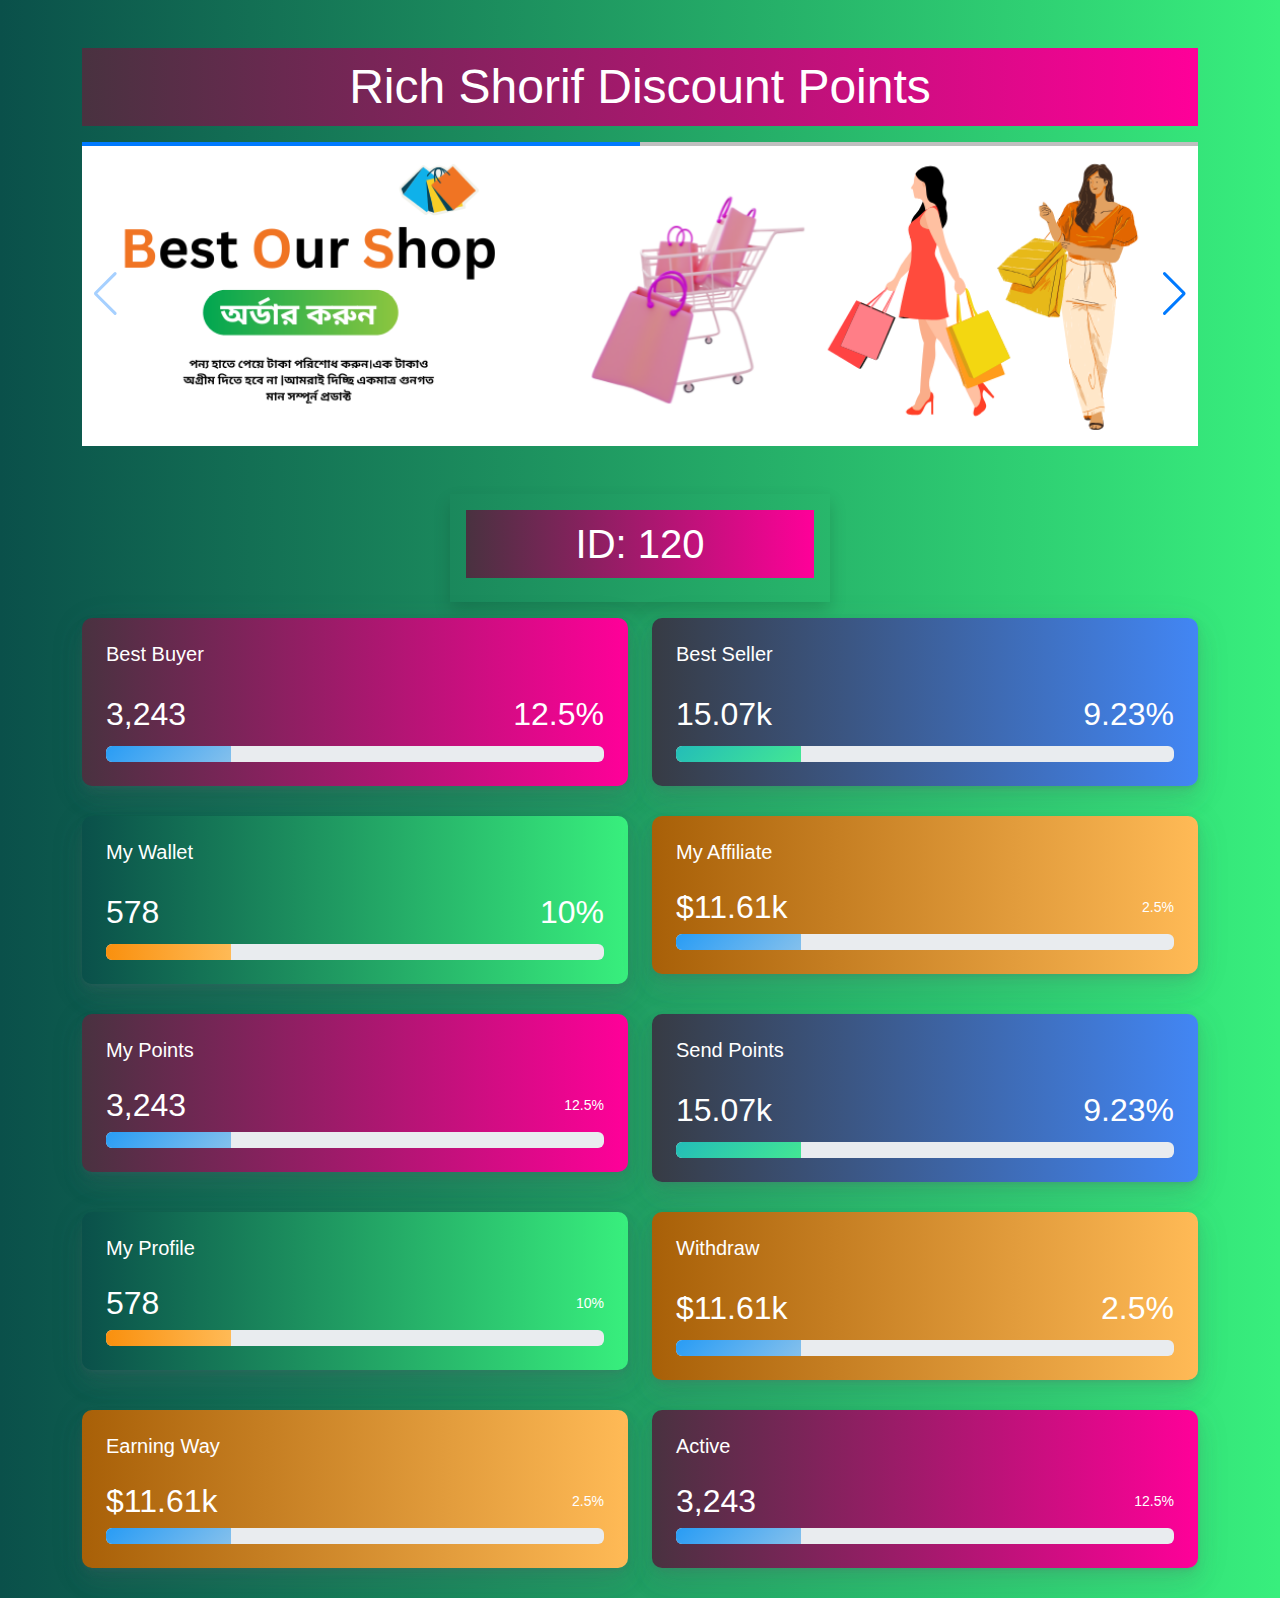
<file: index.html>
<!DOCTYPE html>
<html lang="en">
<head>
    <meta charset="utf-8">
    <title>Home</title>
    <meta name="viewport" content="width=device-width, initial-scale=1">
    <link href="https://cdn.jsdelivr.net/npm/bootstrap@5.3.0-alpha1/dist/css/bootstrap.min.css" rel="stylesheet">
     <link rel="stylesheet" href="style.css">
     <link rel="stylesheet" href="https://cdn.jsdelivr.net/npm/swiper@11/swiper-bundle.min.css" />

     <!-- Demo styles -->
     <style>
       html,
       body {
         position: relative;
         height: 100%;
       }
   
       body {
         background: #eee;
         font-family: Helvetica Neue, Helvetica, Arial, sans-serif;
         font-size: 14px;
         color: #000;
         margin: 0;
         padding: 0;
       }
   
       .swiper {
         width: 100%;
         height: 100%;
       }
   
       .swiper-slide {
         text-align: center;
         font-size: 18px;
         background: #fff;
         display: flex;
         justify-content: center;
         align-items: center;
       }
   
       .swiper-slide img {
         display: block;
         width: 100%;
         height: 100%;
         object-fit: cover;
       }
     </style>
</head>
<body>
<link rel="stylesheet" href="https://cdnjs.cloudflare.com/ajax/libs/font-awesome/5.12.1/css/all.min.css" integrity="sha256-mmgLkCYLUQbXn0B1SRqzHar6dCnv9oZFPEC1g1cwlkk=" crossorigin="anonymous" />
<div class="container my-5">
    <h1 class="text-center my-3 rich">Rich Shorif Discount Points</h1>
    <div class="row">
        <div class="col-md-12">
            <div class="swiper mySwiper">
                <div class="swiper-wrapper">
                  <div class="swiper-slide">
                    <img src="./Best Our Shop (3).png" alt="">
                  </div>
                  <div class="swiper-slide">
                    <img src="./Best Our Shop (3).png" alt="">
                  </div>
                   
                </div>
                <div class="swiper-button-next"></div>
                <div class="swiper-button-prev"></div>
                <div class="swiper-pagination"></div>
              </div>
        </div>
    </div>
</div>

<div class="container">
    <div class="row">
        <div class="col-md-4 m-auto text-center shadow p-3 ">
            <h1>ID: 120</h1>
        </div>
    </div>
</div>

<div class="container my-3">
    
    <div class="row">
        <div class="col-xl-6 col-lg-6 col-sm-6">
            <a href="best_buyer.html">
            <div class="card l-bg-cherry">
                <div class="card-statistic-3 p-4">
                    <div class="card-icon card-icon-large"><i class="fas fa-shopping-cart"></i></div>
                    <div class="mb-4">
                        <h5 class="card-title mb-0">Best Buyer</h5>
                    </div>
                    <div class="row align-items-center mb-2">
                        <div class="col-8">
                            <h2 class="d-flex align-items-center mb-0">
                                3,243
                            </h2>
                        </div>
                        <div class="col-4 text-end">
                            <span>12.5% <i class="fa fa-arrow-up"></i></span>
                        </div>
                    </div>
                    <div class="progress mt-1">
                        <div class="progress-bar l-bg-cyan" role="progressbar" style="width: 25%;" aria-valuenow="25" aria-valuemin="0" aria-valuemax="100"></div>
                    </div>
                </div>
            </a>
            </div>
        </div>
        <div class="col-sm-6 col-md-6 col-lg-6 col-xl-6">
            <a href="best_seller.html">
            <div class="card l-bg-blue-dark">
                <div class="card-statistic-3 p-4">
                    <div class="card-icon card-icon-large"><i class="fas fa-users"></i></div>
                    <div class="mb-4">
                        
                            <h5 class="card-title mb-0">Best Seller</h5>
                         
                    </div>
                    <div class="row align-items-center mb-2">
                        <div class="col-8">
                            <h2 class="d-flex align-items-center mb-0">
                                15.07k
                            </h2>
                        </div>
                        <div class="col-4 text-end">
                            <span>9.23% <i class="fa fa-arrow-up"></i></span>
                        </div>
                    </div>
                    <div class="progress mt-1">
                        <div class="progress-bar l-bg-green" role="progressbar" style="width: 25%;" aria-valuenow="25" aria-valuemin="0" aria-valuemax="100"></div>
                    </div>
                </div>
            </div>
        </a>
        </div>
        <div class="col-sm-6 col-md-6 col-lg-6 col-xl-6">
            <a href="my-wallet.html">
            <div class="card l-bg-green-dark">
                <div class="card-statistic-3 p-4">
                    <div class="card-icon card-icon-large"><i class="fas fa-ticket-alt"></i></div>
                    <div class="mb-4">
                        <h5 class="card-title mb-0">My Wallet</h5>
                    </div>
                    <div class="row align-items-center mb-2">
                        <div class="col-8">
                            <h2 class="d-flex align-items-center mb-0">
                                578
                            </h2>
                        </div>
                        <div class="col-4 text-end">
                            <span>10% <i class="fa fa-arrow-up"></i></span>
                        </div>
                    </div>
                    <div class="progress mt-1">
                        <div class="progress-bar l-bg-orange" role="progressbar" style="width: 25%;" aria-valuenow="25" aria-valuemin="0" aria-valuemax="100"></div>
                    </div>
                </div>
            </div>
        </a>
        </div>
        <div class="col-sm-6 col-md-6 col-lg-6 col-xl-6">
            <div class="card l-bg-orange-dark">
                <div class="card-statistic-3 p-4">
                    <div class="card-icon card-icon-large"><i class="fas fa-dollar-sign"></i></div>
                    <div class="mb-4">
                        <h5 class="card-title mb-0">My Affiliate</h5>
                    </div>
                    <div class="row align-items-center mb-2">
                        <div class="col-8">
                            <h2 class="d-flex align-items-center mb-0">
                                $11.61k
                            </h2>
                        </div>
                        <div class="col-4 text-end">
                            <span>2.5% <i class="fa fa-arrow-up"></i></span>
                        </div>
                    </div>
                    <div class="progress mt-1">
                        <div class="progress-bar l-bg-cyan" role="progressbar" style="width: 25%;" aria-valuenow="25" aria-valuemin="0" aria-valuemax="100"></div>
                    </div>
                </div>
            </div>
        </div>
        <div class="col-sm-6 col-md-6 col-lg-6 col-xl-6">
            <div class="card l-bg-cherry">
                <div class="card-statistic-3 p-4">
                    <div class="card-icon card-icon-large"><i class="fas fa-shopping-cart"></i></div>
                    <div class="mb-4">
                        <h5 class="card-title mb-0">My Points</h5>
                    </div>
                    <div class="row align-items-center mb-2">
                        <div class="col-8">
                            <h2 class="d-flex align-items-center mb-0">
                                3,243
                            </h2>
                        </div>
                        <div class="col-4 text-end">
                            <span>12.5% <i class="fa fa-arrow-up"></i></span>
                        </div>
                    </div>
                    <div class="progress mt-1">
                        <div class="progress-bar l-bg-cyan" role="progressbar" style="width: 25%;" aria-valuenow="25" aria-valuemin="0" aria-valuemax="100"></div>
                    </div>
                </div>
            </div>
        </div>
        <div class="col-sm-6 col-md-6 col-lg-6 col-xl-6">
            <a href="send_point.html">
            <div class="card l-bg-blue-dark">
                <div class="card-statistic-3 p-4">
                    <div class="card-icon card-icon-large"><i class="fas fa-users"></i></div>
                    <div class="mb-4">
                        <h5 class="card-title mb-0">Send Points</h5>
                    </div>
                    <div class="row align-items-center mb-2">
                        <div class="col-8">
                            <h2 class="d-flex align-items-center mb-0">
                                15.07k
                            </h2>
                        </div>
                        <div class="col-4 text-end">
                            <span>9.23% <i class="fa fa-arrow-up"></i></span>
                        </div>
                    </div>
                    <div class="progress mt-1">
                        <div class="progress-bar l-bg-green" role="progressbar" style="width: 25%;" aria-valuenow="25" aria-valuemin="0" aria-valuemax="100"></div>
                    </div>
                </div>
            </div>
        </a>
        </div>
        <div class="col-sm-6 col-md-6 col-lg-6 col-xl-6">
            <div class="card l-bg-green-dark">
                <div class="card-statistic-3 p-4">
                    <div class="card-icon card-icon-large"><i class="fas fa-ticket-alt"></i></div>
                    <div class="mb-4">
                        <h5 class="card-title mb-0">My Profile</h5>
                    </div>
                    <div class="row align-items-center mb-2">
                        <div class="col-8">
                            <h2 class="d-flex align-items-center mb-0">
                                578
                            </h2>
                        </div>
                        <div class="col-4 text-end">
                            <span>10% <i class="fa fa-arrow-up"></i></span>
                        </div>
                    </div>
                    <div class="progress mt-1">
                        <div class="progress-bar l-bg-orange" role="progressbar" style="width: 25%;" aria-valuenow="25" aria-valuemin="0" aria-valuemax="100"></div>
                    </div>
                </div>
            </div>
        </div>
        <div class="col-sm-6 col-md-6 col-lg-6 col-xl-6">
            <a href="withdraw.html">
            <div class="card l-bg-orange-dark">
                <div class="card-statistic-3 p-4">
                    <div class="card-icon card-icon-large"><i class="fas fa-dollar-sign"></i></div>
                    <div class="mb-4">
                        <h5 class="card-title mb-0">Withdraw</h5>
                    </div>
                    <div class="row align-items-center mb-2">
                        <div class="col-8">
                            <h2 class="d-flex align-items-center mb-0">
                                $11.61k
                            </h2>
                        </div>
                        <div class="col-4 text-end">
                            <span>2.5% <i class="fa fa-arrow-up"></i></span>
                        </div>
                    </div>
                    <div class="progress mt-1">
                        <div class="progress-bar l-bg-cyan" role="progressbar" style="width: 25%;" aria-valuenow="25" aria-valuemin="0" aria-valuemax="100"></div>
                    </div>
                </div>
            </div>
        </a>
        </div>
        <div class="col-sm-6 col-md-6 col-lg-6 col-xl-6">
            <div class="card l-bg-orange-dark">
                <div class="card-statistic-3 p-4">
                    <div class="card-icon card-icon-large"><i class="fas fa-dollar-sign"></i></div>
                    <div class="mb-4">
                        <h5 class="card-title mb-0">Earning Way</h5>
                    </div>
                    <div class="row align-items-center mb-2">
                        <div class="col-8">
                            <h2 class="d-flex align-items-center mb-0">
                                $11.61k
                            </h2>
                        </div>
                        <div class="col-4 text-end">
                            <span>2.5% <i class="fa fa-arrow-up"></i></span>
                        </div>
                    </div>
                    <div class="progress mt-1">
                        <div class="progress-bar l-bg-cyan" role="progressbar" style="width: 25%;" aria-valuenow="25" aria-valuemin="0" aria-valuemax="100"></div>
                    </div>
                </div>
            </div>
        </div>
        <div class="col-sm-6 col-md-6 col-lg-6 col-xl-6">
            <div class="card l-bg-cherry">
                <div class="card-statistic-3 p-4">
                    <div class="card-icon card-icon-large"><i class="fas fa-shopping-cart"></i></div>
                    <div class="mb-4">
                        <h5 class="card-title mb-0">Active</h5>
                    </div>
                    <div class="row align-items-center mb-2">
                        <div class="col-8">
                            <h2 class="d-flex align-items-center mb-0">
                                3,243
                            </h2>
                        </div>
                        <div class="col-4 text-end">
                            <span>12.5% <i class="fa fa-arrow-up"></i></span>
                        </div>
                    </div>
                    <div class="progress mt-1">
                        <div class="progress-bar l-bg-cyan" role="progressbar" style="width: 25%;" aria-valuenow="25" aria-valuemin="0" aria-valuemax="100"></div>
                    </div>
                </div>
            </div>
        </div>
    </div>
</div>


<script src="https://cdn.jsdelivr.net/npm/swiper@11/swiper-bundle.min.js"></script>
<script src="https://cdn.jsdelivr.net/npm/bootstrap@5.3.0-alpha1/dist/js/bootstrap.bundle.min.js"></script>
<script>
    var swiper = new Swiper(".mySwiper", {
      pagination: {
        el: ".swiper-pagination",
        type: "progressbar",
      },
      navigation: {
        nextEl: ".swiper-button-next",
        prevEl: ".swiper-button-prev",
      },
    });
  </script>
</body>
</html>
</file>
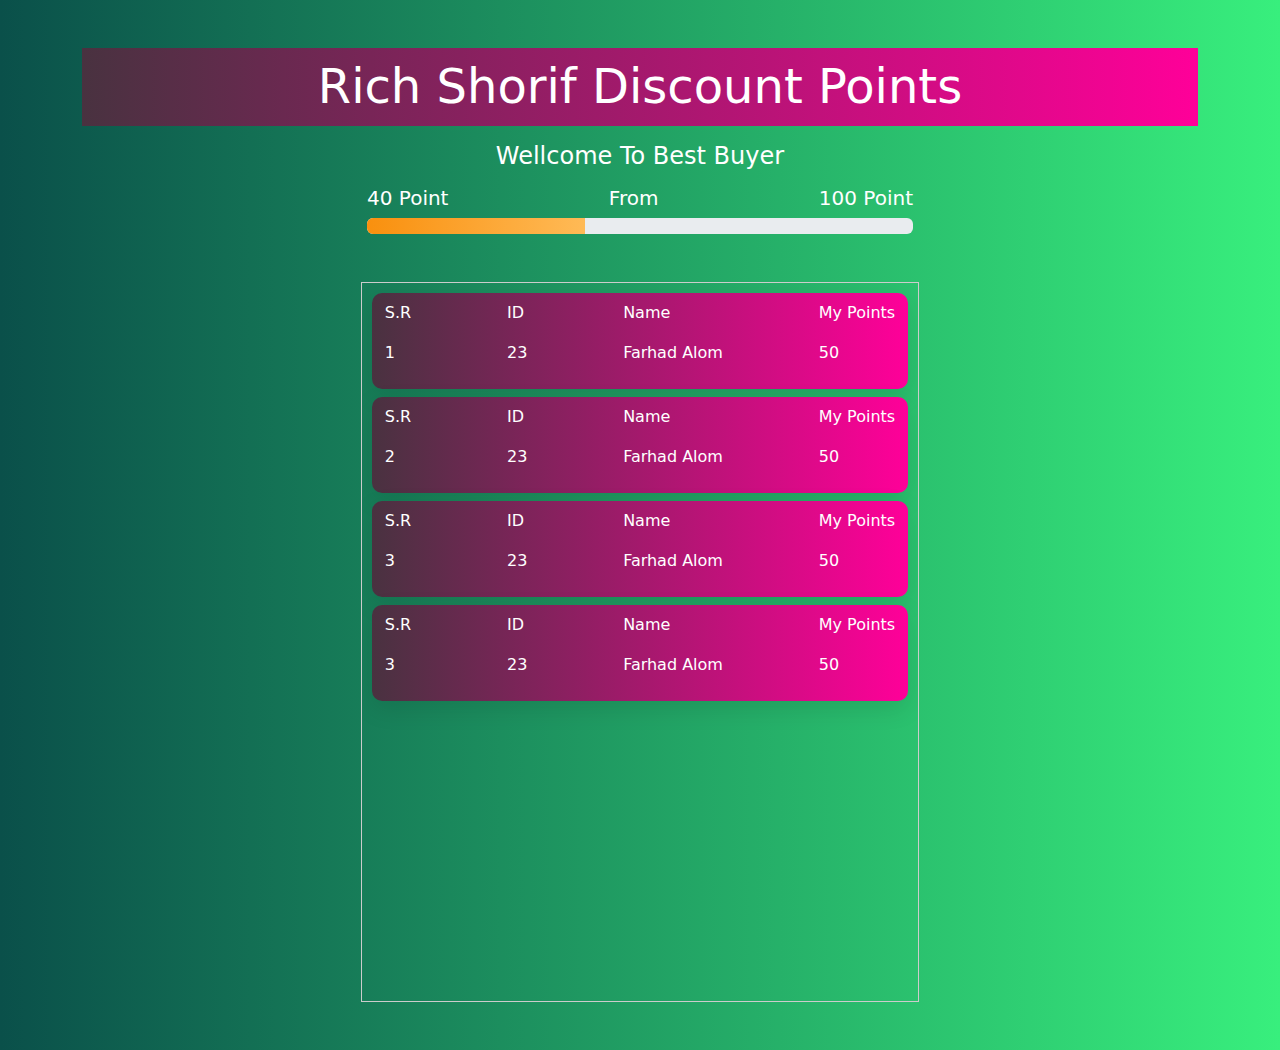
<file: best_buyer.html>
<!DOCTYPE html>
<html lang="en">
<head>
    <meta charset="utf-8">
    <title>Best Buyer</title>
    <meta name="viewport" content="width=device-width, initial-scale=1">
    <link href="https://cdn.jsdelivr.net/npm/bootstrap@5.3.0-alpha1/dist/css/bootstrap.min.css" rel="stylesheet">
     <link rel="stylesheet" href="style.css">
     <link href="https://cdn.datatables.net/1.13.6/css/dataTables.bootstrap5.min.css" rel="stylesheet">
     <link rel="stylesheet" href="https://cdnjs.cloudflare.com/ajax/libs/font-awesome/5.12.1/css/all.min.css" integrity="sha256-mmgLkCYLUQbXn0B1SRqzHar6dCnv9oZFPEC1g1cwlkk=" crossorigin="anonymous" />
</head>
<body>


  <div class="container mt-5">
    <h1 class="text-center my-2 rich">Rich Shorif Discount Points</h1>
    <h4 class="text-center my-3">Wellcome To Best Buyer</h4>
    <div class="row">
        <div class="col-md-6 m-auto">
           <div class="div">
            <div class="target">
                <h5>40 Point</h5>
            <h5>From</h5>
            <h5>100 Point</h5>
            </div>
           </div>
            <div class="progress" role="progressbar" aria-label="Success example" aria-valuenow="25" aria-valuemin="0" aria-valuemax="100">
                <div class="progress-bar progress_id l-bg-orange" style="width: 40%"></div> 
              </div>
              
        </div>
        
    </div>

    <div class="container my-5">
        <div class="row">
            <div class="col-md-6 m-auto buyer">
                 <div class="best-buyer mb-2">
                    <div class="id">
                       <p>S.R</p>
                       <p>1</p>
                    </div>
                    <div class="id">
                        <p>ID</p>
                        <p>23</p>
                    </div>
                    <div class="name">
                        <p>Name</p>
                        <p>Farhad Alom</p>
                    </div>
                    <div class="name">
                        <p>My Points</p>
                        <p>50</p>
                    </div>
                 </div>
                 <div class="best-buyer mb-2">
                    <div class="id">
                       <p>S.R</p>
                       <p>2</p>
                    </div>
                    <div class="id">
                        <p>ID</p>
                        <p>23</p>
                    </div>
                    <div class="name">
                        <p>Name</p>
                        <p>Farhad Alom</p>
                    </div>
                    <div class="name">
                        <p>My Points</p>
                        <p>50</p>
                    </div>
                 </div>
                 <div class="best-buyer mb-2">
                    <div class="id">
                       <p>S.R</p>
                       <p>3</p>
                    </div>
                    <div class="id">
                        <p>ID</p>
                        <p>23</p>
                    </div>
                    <div class="name">
                        <p>Name</p>
                        <p>Farhad Alom</p>
                    </div>
                    <div class="name">
                        <p>My Points</p>
                        <p>50</p>
                    </div>
                 </div>
                 <div class="best-buyer mb-2">
                    <div class="id">
                       <p>S.R</p>
                       <p>3</p>
                    </div>
                    <div class="id">
                        <p>ID</p>
                        <p>23</p>
                    </div>
                    <div class="name">
                        <p>Name</p>
                        <p>Farhad Alom</p>
                    </div>
                    <div class="name">
                        <p>My Points</p>
                        <p>50</p>
                    </div>
                 </div>
            </div>
        </div>
    </div>
  </div> 

  <script src="https://code.jquery.com/jquery-3.7.1.min.js"></script>
  <!-- DataTables JS -->
  <script src="https://cdn.datatables.net/1.13.6/js/jquery.dataTables.min.js"></script>
  <script src="https://cdn.datatables.net/1.13.6/js/dataTables.bootstrap5.min.js"></script>
<script src="https://cdn.jsdelivr.net/npm/bootstrap@5.3.0-alpha1/dist/js/bootstrap.bundle.min.js"></script>
<script>
    $(document).ready(function() {
        $('#example').DataTable({
            "paging": true,
            "searching": true,
            "ordering": true,
            "info": true,
            "lengthChange": true,
            "pageLength": 10,
        });
    });
</script>

</body>
</html>
</file>
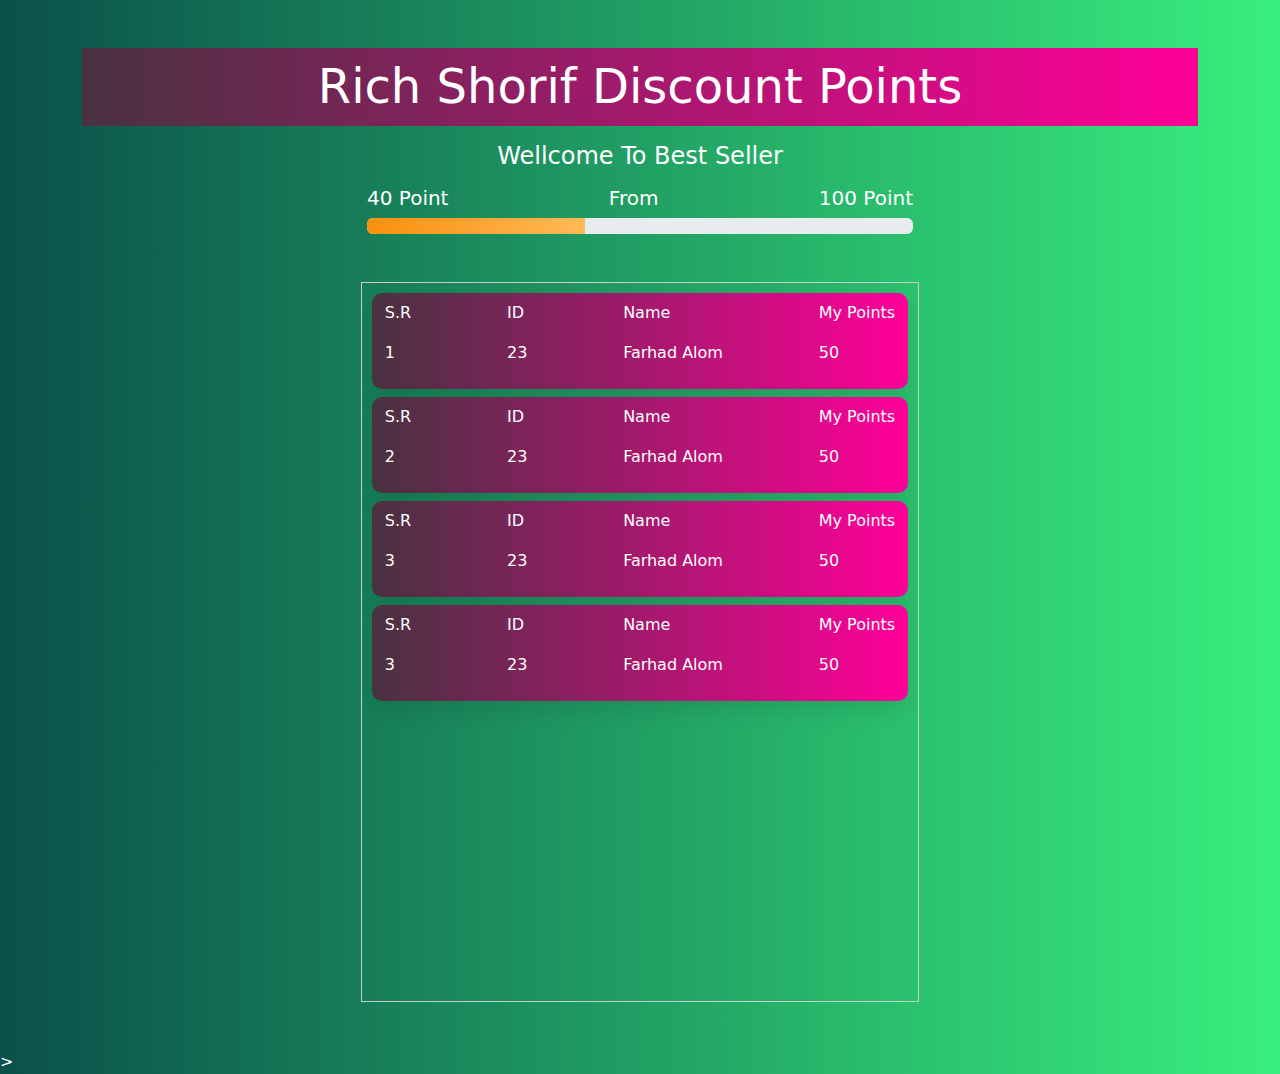
<file: best_seller.html>
<!DOCTYPE html>
<html lang="en">
<head>
    <meta charset="utf-8">
    <title>Best Seller</title>
    <meta name="viewport" content="width=device-width, initial-scale=1">
    <link href="https://cdn.jsdelivr.net/npm/bootstrap@5.3.0-alpha1/dist/css/bootstrap.min.css" rel="stylesheet">
     <link rel="stylesheet" href="style.css">
     <link href="https://cdn.datatables.net/1.13.6/css/dataTables.bootstrap5.min.css" rel="stylesheet">
     <link rel="stylesheet" href="https://cdnjs.cloudflare.com/ajax/libs/font-awesome/5.12.1/css/all.min.css" integrity="sha256-mmgLkCYLUQbXn0B1SRqzHar6dCnv9oZFPEC1g1cwlkk=" crossorigin="anonymous" />
</head>
<body>


  <div class="container mt-5">
    <h1 class="text-center my-2 rich">Rich Shorif Discount Points</h1>
    <h4 class="text-center my-3">Wellcome To Best Seller</h4>
    <div class="row">
        <div class="col-md-6 m-auto">
           <div class="div">
            <div class="target">
                <h5>40 Point</h5>
            <h5>From</h5>
            <h5>100 Point</h5>
            </div>
           </div>
            <div class="progress" role="progressbar" aria-label="Success example" aria-valuenow="25" aria-valuemin="0" aria-valuemax="100">
                <div class="progress-bar progress_id l-bg-orange" style="width: 40%"></div> 
              </div>
              
        </div>
        
    </div>

    <div class="container my-5">
        <div class="row">
            <div class="col-md-6 m-auto buyer">
                 <div class="best-buyer mb-2">
                    <div class="id">
                       <p>S.R</p>
                       <p>1</p>
                    </div>
                    <div class="id">
                        <p>ID</p>
                        <p>23</p>
                    </div>
                    <div class="name">
                        <p>Name</p>
                        <p>Farhad Alom</p>
                    </div>
                    <div class="name">
                        <p>My Points</p>
                        <p>50</p>
                    </div>
                 </div>
                 <div class="best-buyer mb-2">
                    <div class="id">
                       <p>S.R</p>
                       <p>2</p>
                    </div>
                    <div class="id">
                        <p>ID</p>
                        <p>23</p>
                    </div>
                    <div class="name">
                        <p>Name</p>
                        <p>Farhad Alom</p>
                    </div>
                    <div class="name">
                        <p>My Points</p>
                        <p>50</p>
                    </div>
                 </div>
                 <div class="best-buyer mb-2">
                    <div class="id">
                       <p>S.R</p>
                       <p>3</p>
                    </div>
                    <div class="id">
                        <p>ID</p>
                        <p>23</p>
                    </div>
                    <div class="name">
                        <p>Name</p>
                        <p>Farhad Alom</p>
                    </div>
                    <div class="name">
                        <p>My Points</p>
                        <p>50</p>
                    </div>
                 </div>
                 <div class="best-buyer mb-2">
                    <div class="id">
                       <p>S.R</p>
                       <p>3</p>
                    </div>
                    <div class="id">
                        <p>ID</p>
                        <p>23</p>
                    </div>
                    <div class="name">
                        <p>Name</p>
                        <p>Farhad Alom</p>
                    </div>
                    <div class="name">
                        <p>My Points</p>
                        <p>50</p>
                    </div>
                 </div>
            </div>
        </div>
    </div>
  </div> 

  <script src="https://code.jquery.com/jquery-3.7.1.min.js"></script>
  <!-- DataTables JS -->
 >
<script src="https://cdn.jsdelivr.net/npm/bootstrap@5.3.0-alpha1/dist/js/bootstrap.bundle.min.js"></script>
 

</body>
</html>
</file>
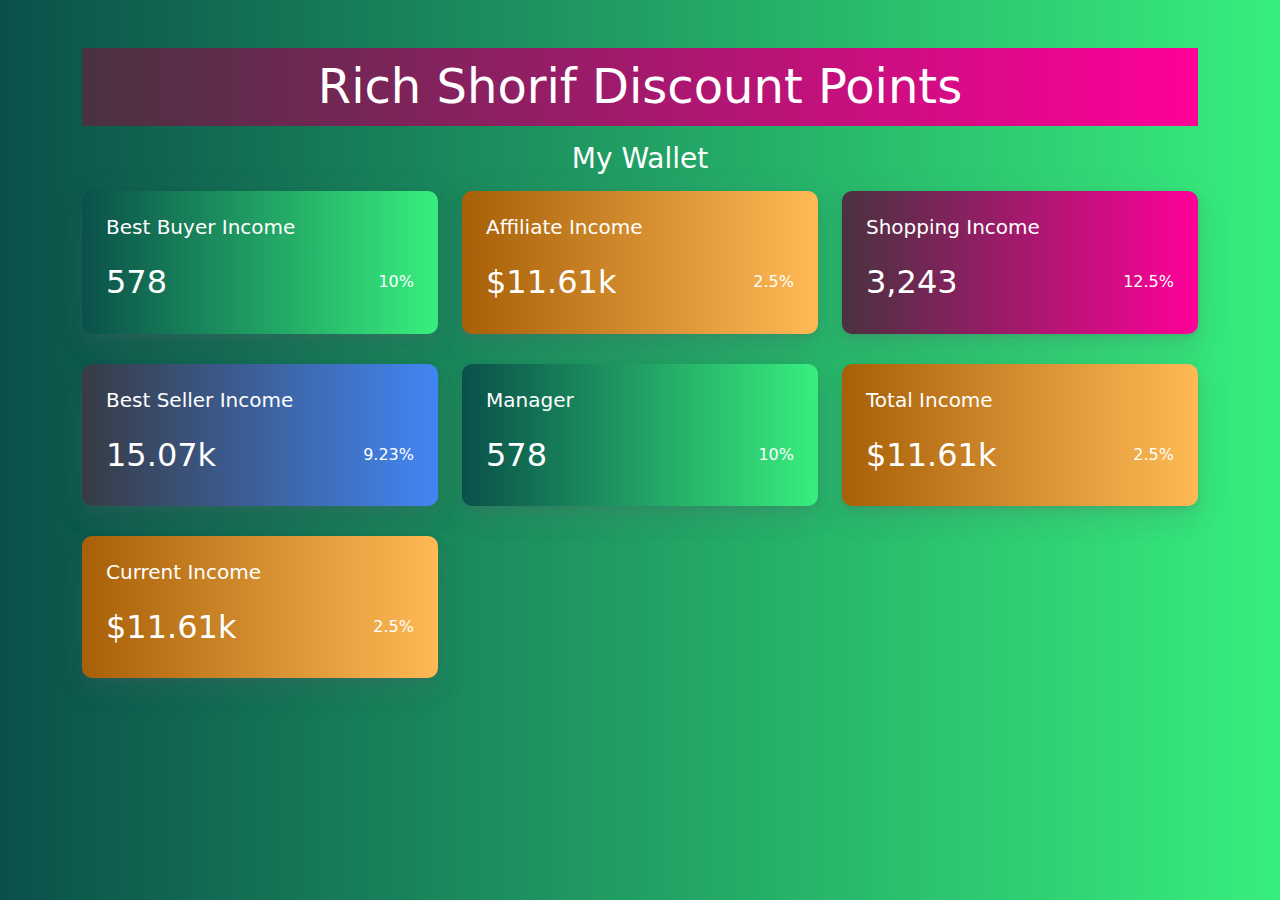
<file: my-wallet.html>
<!DOCTYPE html>
<html lang="en">
<head>
    <meta charset="utf-8">
    <title>Wallet</title>
    <meta name="viewport" content="width=device-width, initial-scale=1">
    <link href="https://cdn.jsdelivr.net/npm/bootstrap@5.3.0-alpha1/dist/css/bootstrap.min.css" rel="stylesheet">
     <link rel="stylesheet" href="style.css">
</head>
<body>
<link rel="stylesheet" href="https://cdnjs.cloudflare.com/ajax/libs/font-awesome/5.12.1/css/all.min.css" integrity="sha256-mmgLkCYLUQbXn0B1SRqzHar6dCnv9oZFPEC1g1cwlkk=" crossorigin="anonymous" />

<div class="container mt-5">
    <h1 class="text-center my-2 rich">Rich Shorif Discount Points</h1>
    <h3 class="text-center my-3">My Wallet</h3>
    <div class="row">
        
        <div class="col-md-4 col-sm-6">
             
            <div class="card l-bg-green-dark">
                <div class="card-statistic-3 p-4">
                    <div class="card-icon card-icon-large"><i class="fas fa-ticket-alt"></i></div>
                    <div class="mb-4">
                        <h5 class="card-title mb-0">Best Buyer Income</h5>
                    </div>
                    <div class="row align-items-center mb-2">
                        <div class="col-8">
                            <h2 class="d-flex align-items-center mb-0">
                                578
                            </h2>
                        </div>
                        <div class="col-4 text-end">
                            <span>10% <i class="fa fa-arrow-up"></i></span>
                        </div>
                    </div>
                    
                </div>
            </div>
    
        </div>
        <div class="col-md-4 col-sm-6">
            <div class="card l-bg-orange-dark">
                <div class="card-statistic-3 p-4">
                    <div class="card-icon card-icon-large"><i class="fas fa-dollar-sign"></i></div>
                    <div class="mb-4">
                        <h5 class="card-title mb-0">Affiliate Income</h5>
                    </div>
                    <div class="row align-items-center mb-2">
                        <div class="col-8">
                            <h2 class="d-flex align-items-center mb-0">
                                $11.61k
                            </h2>
                        </div>
                        <div class="col-4 text-end">
                            <span>2.5% <i class="fa fa-arrow-up"></i></span>
                        </div>
                    </div>
                     
                </div>
            </div>
        </div>
        <div class="col-md-4 col-sm-6">
            <div class="card l-bg-cherry">
                <div class="card-statistic-3 p-4">
                    <div class="card-icon card-icon-large"><i class="fas fa-shopping-cart"></i></div>
                    <div class="mb-4">
                        <h5 class="card-title mb-0">Shopping Income</h5>
                    </div>
                    <div class="row align-items-center mb-2">
                        <div class="col-8">
                            <h2 class="d-flex align-items-center mb-0">
                                3,243
                            </h2>
                        </div>
                        <div class="col-4 text-end">
                            <span>12.5% <i class="fa fa-arrow-up"></i></span>
                        </div>
                    </div>
                     
                </div>
            </div>
        </div>
        <div class="col-md-4 col-sm-6">
            <div class="card l-bg-blue-dark">
                <div class="card-statistic-3 p-4">
                    <div class="card-icon card-icon-large"><i class="fas fa-users"></i></div>
                    <div class="mb-4">
                        <h5 class="card-title mb-0">Best Seller Income</h5>
                    </div>
                    <div class="row align-items-center mb-2">
                        <div class="col-8">
                            <h2 class="d-flex align-items-center mb-0">
                                15.07k
                            </h2>
                        </div>
                        <div class="col-4 text-end">
                            <span>9.23% <i class="fa fa-arrow-up"></i></span>
                        </div>
                    </div>
                     
                </div>
            </div>
        </div>
        <div class="col-md-4 col-sm-6">
            <div class="card l-bg-green-dark">
                <div class="card-statistic-3 p-4">
                    <div class="card-icon card-icon-large"><i class="fas fa-ticket-alt"></i></div>
                    <div class="mb-4">
                        <h5 class="card-title mb-0">Manager</h5>
                    </div>
                    <div class="row align-items-center mb-2">
                        <div class="col-8">
                            <h2 class="d-flex align-items-center mb-0">
                                578
                            </h2>
                        </div>
                        <div class="col-4 text-end">
                            <span>10% <i class="fa fa-arrow-up"></i></span>
                        </div>
                    </div>
                     
                </div>
            </div>
        </div>
        <div class="col-md-4 col-sm-6">
            <div class="card l-bg-orange-dark">
                <div class="card-statistic-3 p-4">
                    <div class="card-icon card-icon-large"><i class="fas fa-dollar-sign"></i></div>
                    <div class="mb-4">
                        <h5 class="card-title mb-0">Total Income</h5>
                    </div>
                    <div class="row align-items-center mb-2">
                        <div class="col-8">
                            <h2 class="d-flex align-items-center mb-0">
                                $11.61k
                            </h2>
                        </div>
                        <div class="col-4 text-end">
                            <span>2.5% <i class="fa fa-arrow-up"></i></span>
                        </div>
                    </div>
                     
                </div>
            </div>
        </div>
        <div class="col-md-4 col-sm-6">
            <div class="card l-bg-orange-dark">
                <div class="card-statistic-3 p-4">
                    <div class="card-icon card-icon-large"><i class="fas fa-dollar-sign"></i></div>
                    <div class="mb-4">
                        <h5 class="card-title mb-0">Current Income</h5>
                    </div>
                    <div class="row align-items-center mb-2">
                        <div class="col-8">
                            <h2 class="d-flex align-items-center mb-0">
                                $11.61k
                            </h2>
                        </div>
                        <div class="col-4 text-end">
                            <span>2.5% <i class="fa fa-arrow-up"></i></span>
                        </div>
                    </div>
                     
                </div>
            </div>
        </div>
        
    </div>
</div>
<script src="https://cdn.jsdelivr.net/npm/bootstrap@5.3.0-alpha1/dist/js/bootstrap.bundle.min.js"></script>
</body>
</html>
</file>
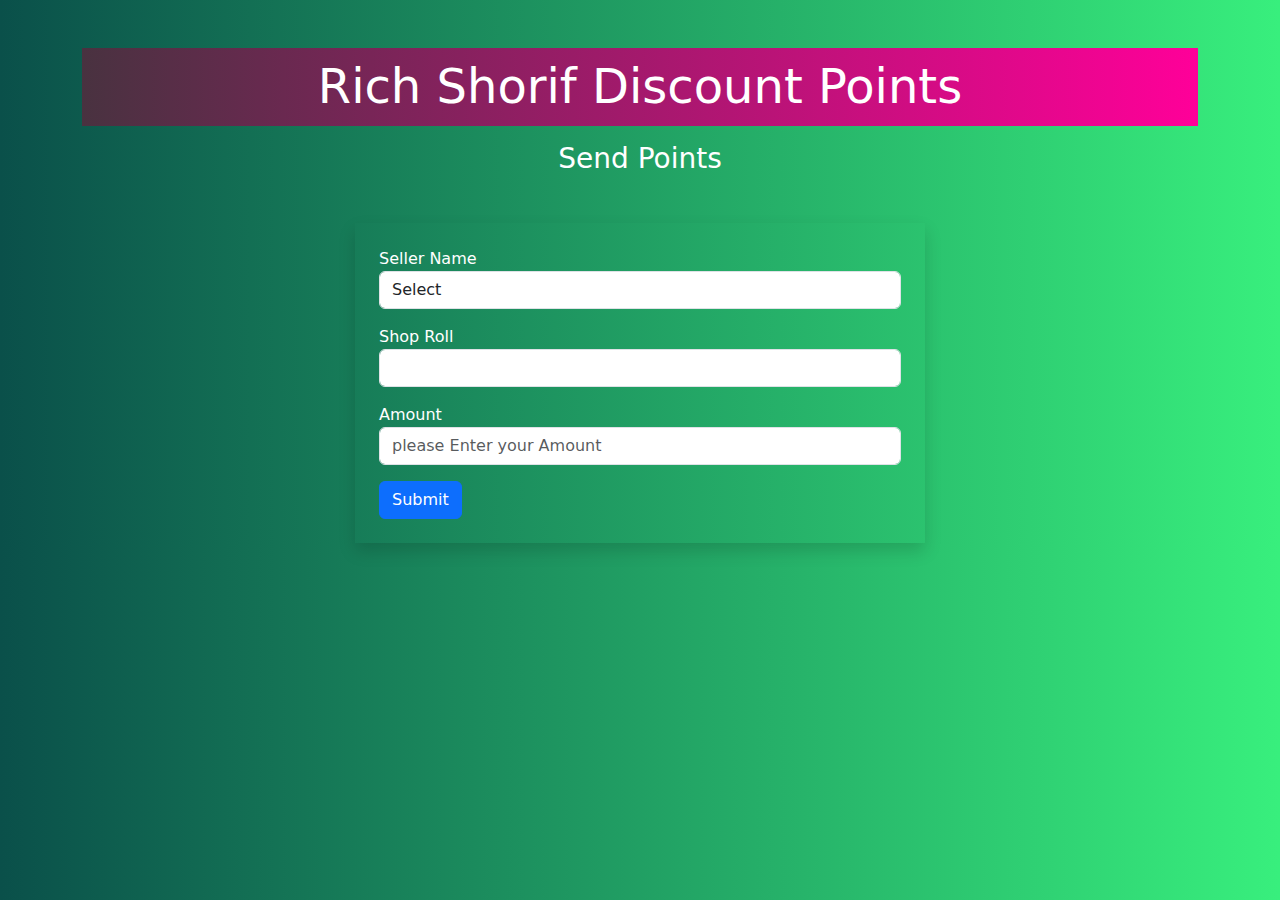
<file: send_point.html>
<!DOCTYPE html>
<html lang="en">
<head>
    <meta charset="utf-8">
    <title>Send Points</title>
    <meta name="viewport" content="width=device-width, initial-scale=1">
    <link href="https://cdn.jsdelivr.net/npm/bootstrap@5.3.0-alpha1/dist/css/bootstrap.min.css" rel="stylesheet">
     <link rel="stylesheet" href="style.css">
     <link rel="stylesheet" href="https://cdnjs.cloudflare.com/ajax/libs/font-awesome/5.12.1/css/all.min.css" integrity="sha256-mmgLkCYLUQbXn0B1SRqzHar6dCnv9oZFPEC1g1cwlkk=" crossorigin="anonymous" />
</head>
<body>

 
         <div class="container mt-5">
            <h1 class="text-center my-2 rich">Rich Shorif Discount Points</h1>
            <h3 class="text-center my-3">Send Points</h3>
             
            <div class="row mt-5">
                <div class="col-md-6 m-auto p-4 shadow payment">
                    <form action=""methods="POST">
                        <div class="form-group mb-3">
                            <label for="">Seller Name</label>
                            <select name="dealer_name" id="" class="form-control">
                                <option value="">Select</option>
                                <option value="">Rich Sharif</option>
                                <option value="">Farhad Alom</option>
                            </select>
                        </div>
                        <div class="form-group mb-3">
                            <label for="">Shop Roll</label>
                             <input type="number" name="" value=""class="form-control">
                        </div>
                        <div class="form-group mb-3">
                            <label for="">Amount</label>
                             <input type="number" class="form-control" placeholder="please Enter your Amount">
                        </div>
                        <div class="form-group">
                            <input type="submit" value="Submit" class="btn btn-primary">
                        </div>
                    </form>
                </div>
            </div>
         </div>
    
 
<script src="https://cdn.jsdelivr.net/npm/bootstrap@5.3.0-alpha1/dist/js/bootstrap.bundle.min.js"></script>
</body>
</html>
</file>
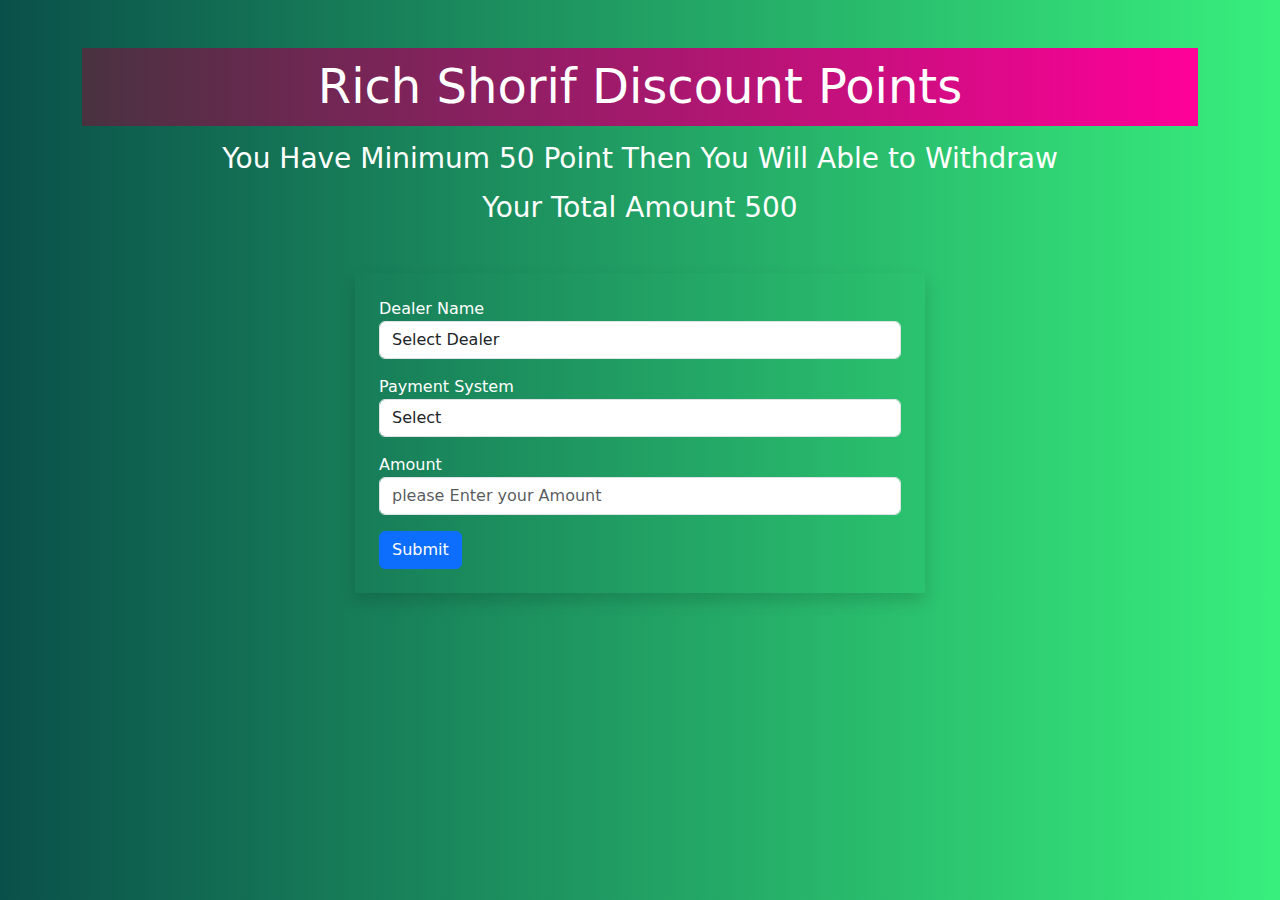
<file: withdraw.html>
<!DOCTYPE html>
<html lang="en">
<head>
    <meta charset="utf-8">
    <title>Withdraw</title>
    <meta name="viewport" content="width=device-width, initial-scale=1">
    <link href="https://cdn.jsdelivr.net/npm/bootstrap@5.3.0-alpha1/dist/css/bootstrap.min.css" rel="stylesheet">
     <link rel="stylesheet" href="style.css">
     <link rel="stylesheet" href="https://cdnjs.cloudflare.com/ajax/libs/font-awesome/5.12.1/css/all.min.css" integrity="sha256-mmgLkCYLUQbXn0B1SRqzHar6dCnv9oZFPEC1g1cwlkk=" crossorigin="anonymous" />
</head>
<body>

 
         <div class="container mt-5">
            <h1 class="text-center my-2 rich">Rich Shorif Discount Points</h1>
            <h3 class="text-center my-3">You Have Minimum 50 Point Then You Will Able to Withdraw</h3>
            <h3 class="text-center my-3">Your Total Amount 500</h3>
            <div class="row mt-5">
                <div class="col-md-6 m-auto p-4 shadow payment">
                    <form action=""methods="POST">
                        <div class="form-group mb-3">
                            <label for="">Dealer Name</label>
                            <select name="dealer_name" id="" class="form-control">
                                <option value="">Select Dealer</option>
                                <option value="">Rich Sharif</option>
                                <option value="">Farhad Alom</option>
                            </select>
                        </div>
                        <div class="form-group mb-3">
                            <label for="">Payment System</label>
                            <select name="payment" id="" class="form-control">
                                <option value="">Select</option>
                                <option value="">Bikas</option>
                                <option value="">Nogod</option>
                            </select>
                        </div>
                        <div class="form-group mb-3">
                            <label for="">Amount</label>
                             <input type="number" class="form-control" placeholder="please Enter your Amount">
                        </div>
                        <div class="form-group">
                            <input type="submit" value="Submit" class="btn btn-primary">
                        </div>
                    </form>
                </div>
            </div>
         </div>
    
 
<script src="https://cdn.jsdelivr.net/npm/bootstrap@5.3.0-alpha1/dist/js/bootstrap.bundle.min.js"></script>
</body>
</html>
</file>
<file: style.css>
.card {
    background-color: #fff;
    border-radius: 10px;
    border: none;
    position: relative;
    cursor: pointer;
    margin-bottom: 30px;
    box-shadow: 0 0.46875rem 2.1875rem rgba(90, 97, 105, 0.1),
                0 0.9375rem 1.40625rem rgba(90, 97, 105, 0.1),
                0 0.25rem 0.53125rem rgba(90, 97, 105, 0.12),
                0 0.125rem 0.1875rem rgba(90, 97, 105, 0.1);
}
a{
    text-decoration: none;
    color: #fff;
    font-size: 2rem;
}
body{
    background: linear-gradient(to right, #0a504a, #38ef7d) !important;
    color: #fff;
}
.l-bg-cherry {
    background: linear-gradient(to right, #493240, #f09) !important;
    color: #fff;
}
.l-bg-blue-dark {
    background: linear-gradient(to right, #373b44, #4286f4) !important;
    color: #fff;
}
.l-bg-green-dark {
    background: linear-gradient(to right, #0a504a, #38ef7d) !important;
    color: #fff;
}
.l-bg-orange-dark {
    background: linear-gradient(to right, #a86008, #ffba56) !important;
    color: #fff;
}
.card .card-statistic-3 .card-icon-large {
    font-size: 110px;
}
.card .card-statistic-3 .card-icon {
    text-align: center;
    line-height: 50px;
    margin-left: 15px;
    color: #000;
    position: absolute;
    right: -5px;
    top: 20px;
    opacity: 0.1;
}
.progress-bar {
    background-color: rgba(0, 0, 0, 0.1);
}
.l-bg-cyan {
background: linear-gradient(135deg, #289cf5, #84c0ec) !important;
color: #fff;
}

.l-bg-green {
background: linear-gradient(135deg, #23bdb8 0%, #43e794 100%) !important;
color: #fff;
}

.l-bg-orange {
background: linear-gradient(to right, #f9900e, #ffba56) !important;
color: #fff;
}

.l-bg-cyan {
background: linear-gradient(135deg, #289cf5, #84c0ec) !important;
color: #fff;
}

.rich{
font-size: 3rem;
text-transform: capitalize;
}
 
.progress_id{
    height: 3rem !important;
}
.target{
    display: flex;
    align-items: center;
    justify-content: space-between;
}

.best-buyer{
    display: flex;
    align-items: center;
    justify-content: space-between;
    box-shadow: 0rem .5rem 1.5rem rgba(0, 0, 0, 0.1);
    padding: .50rem .80rem;
    background: linear-gradient(to right, #493240, #f09) !important;
    color: #fff;
    border-radius: 10px;

}
h1{
    background: linear-gradient(to right, #493240, #f09) !important;
    color: #fff;
    padding: 10px;
}
/* .payment{
    background: linear-gradient(to right, #493240, #f09) !important;
    color: #fff; 
    border-radius: 20px;
} */
.buyer{
    padding: 10px;
    overflow-y: scroll; border: 1px solid #ccc;
    scrollbar-color: #888 #f0f0f0; /* Thumb color, track color */
    scrollbar-width: thin; /* Thin scrollbar */
    height: 80vh;
}

/* For WebKit-based browsers */
::-webkit-scrollbar {
    width: 5px; /* Width of the scrollbar */
    background-color: #f0f0f0; /* Background color of the scrollbar track */
  }
  
  ::-webkit-scrollbar-thumb {
    background-color: #888; /* Color of the scrollbar thumb */
    border-radius: 20px; /* Rounded corners for the thumb */
  }
  
  ::-webkit-scrollbar-thumb:hover {
    background-color: #555; /* Color when hovered */
  }
  
  /* For Firefox */
</file>
